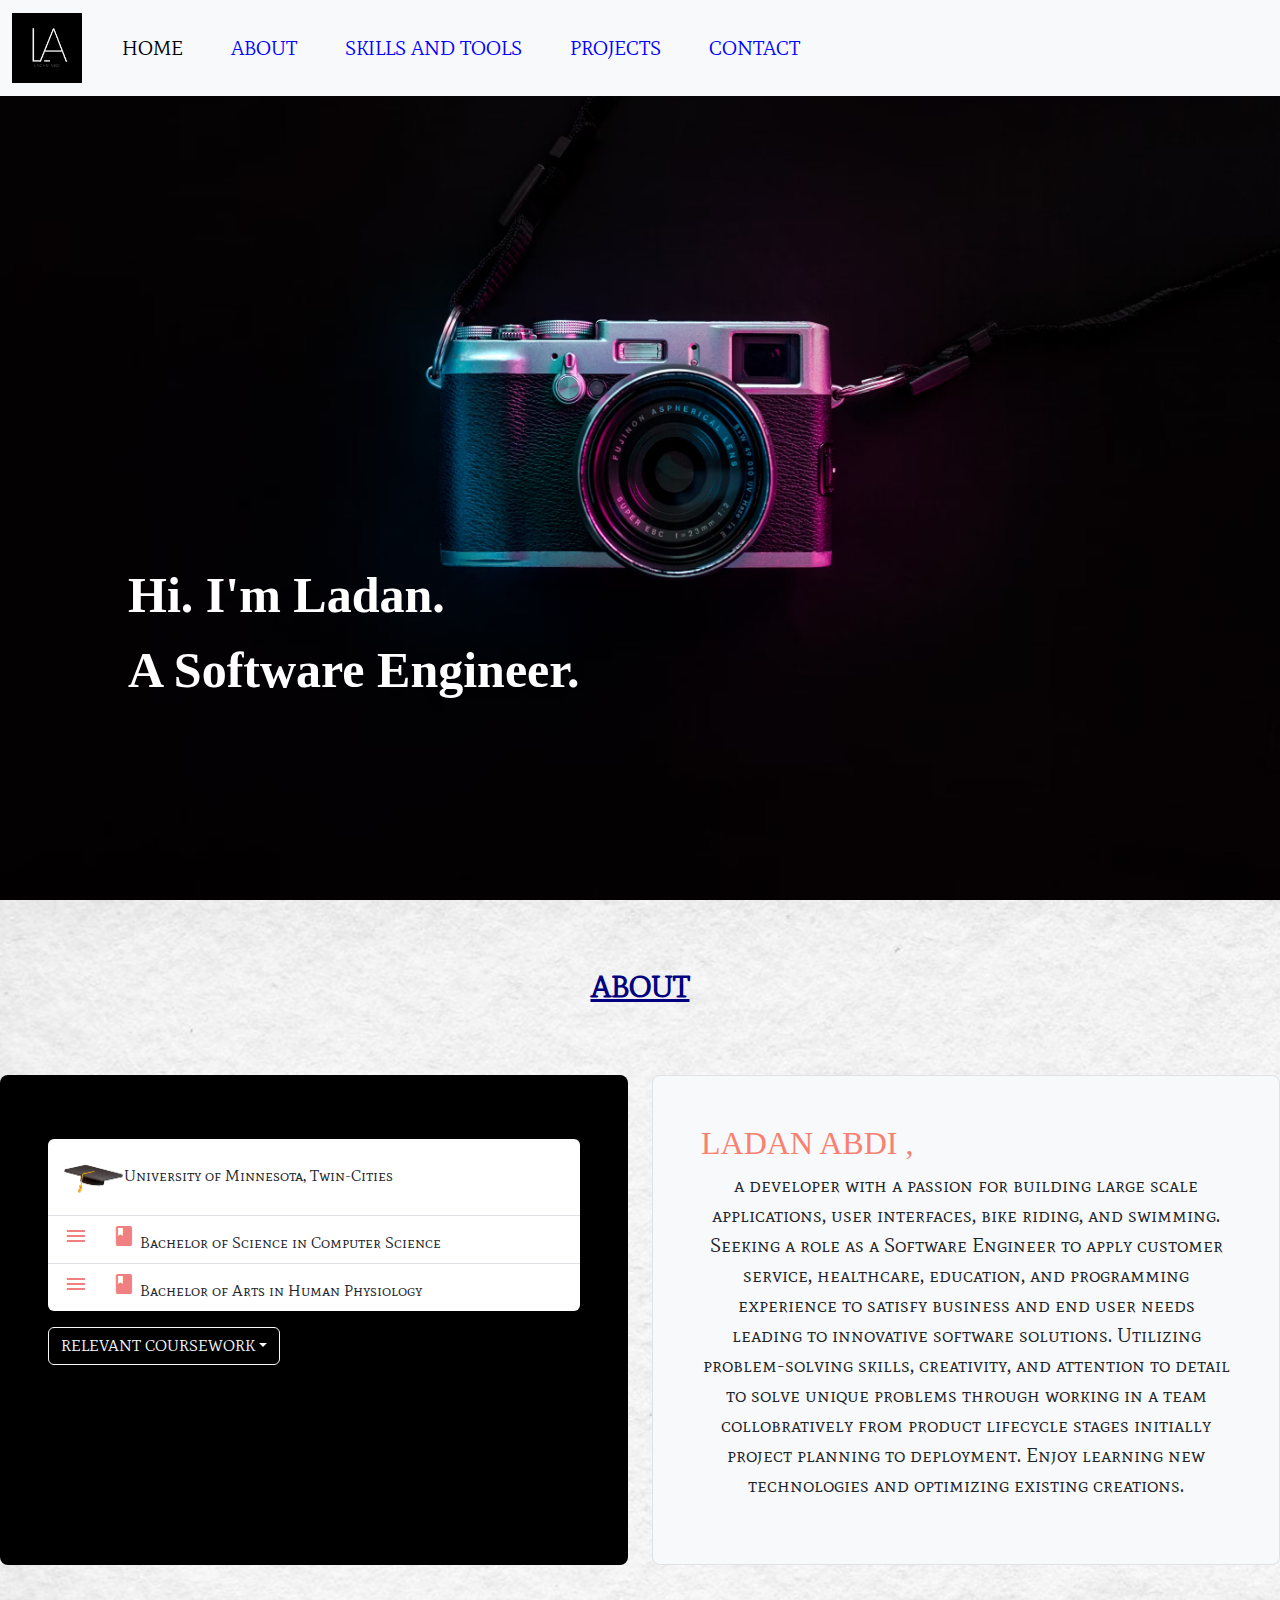
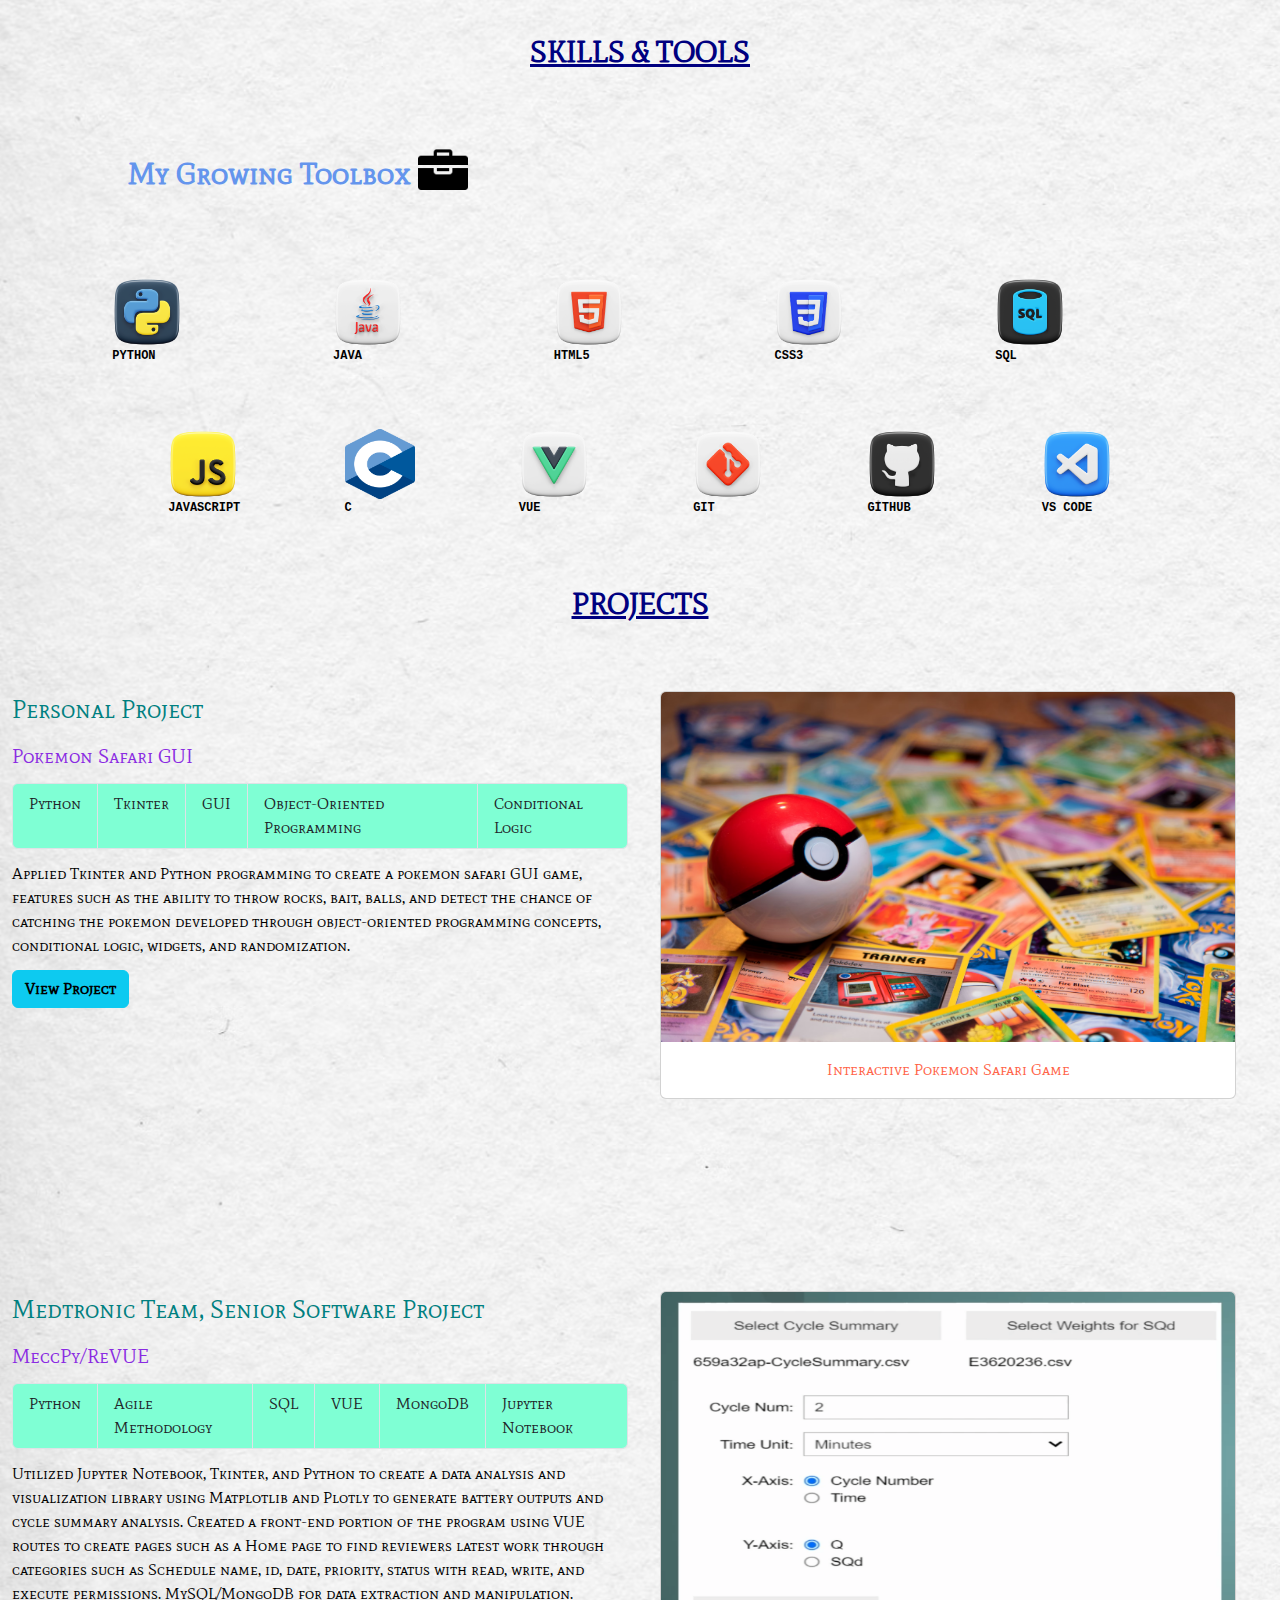
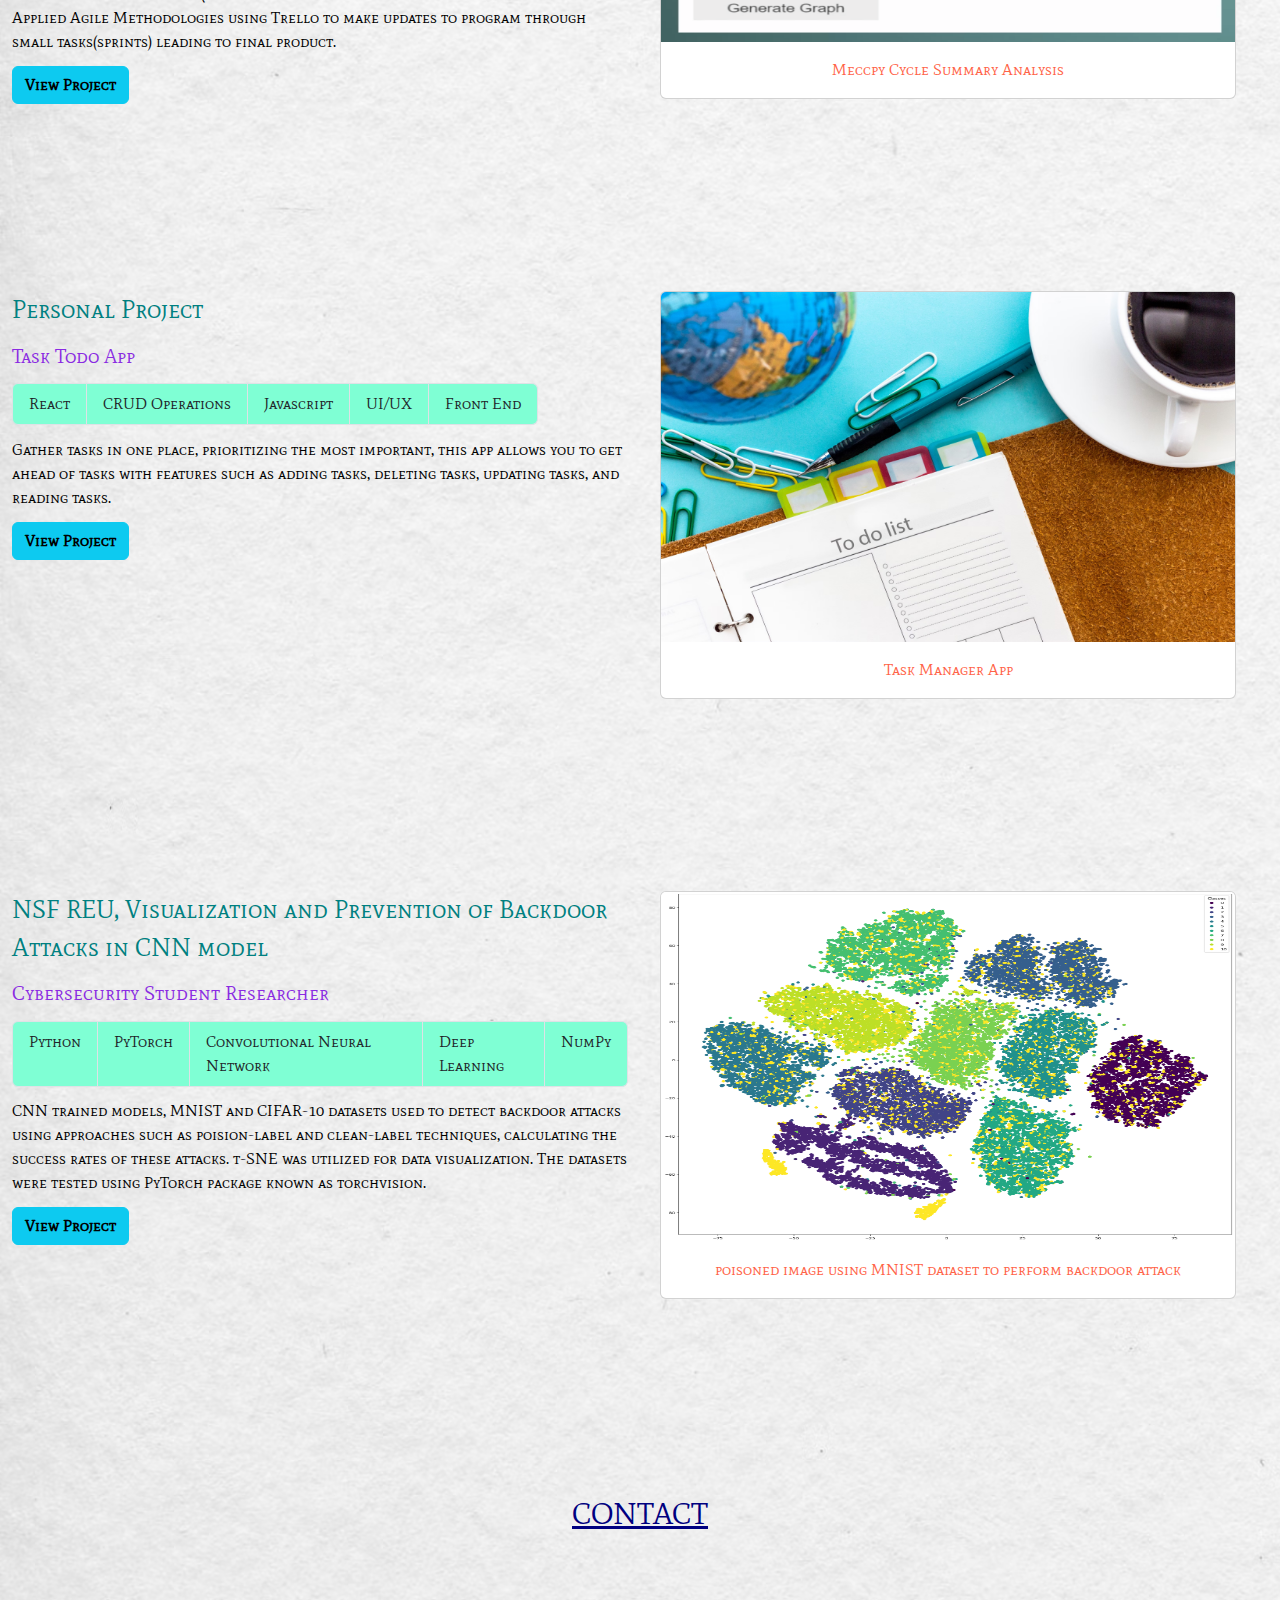
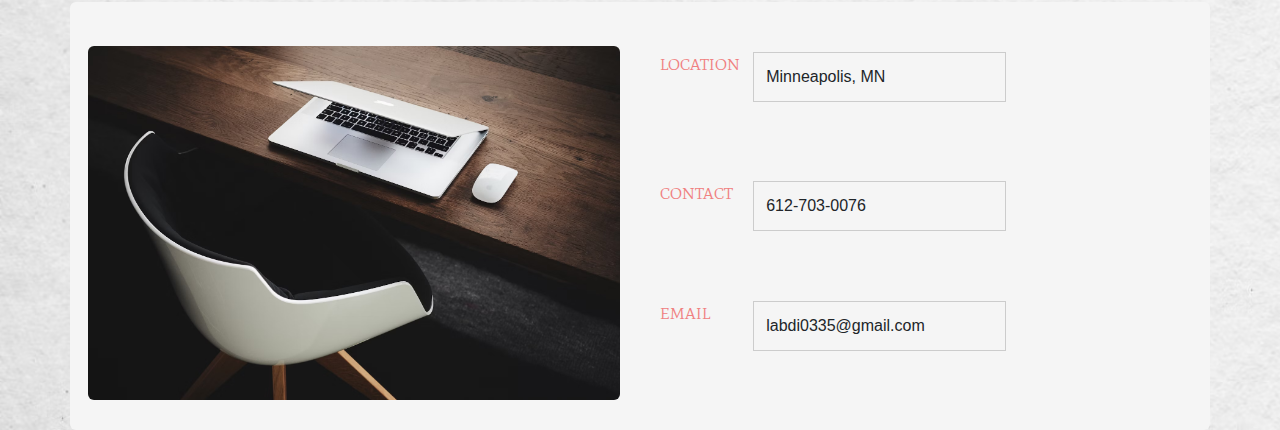
<file: index.html>
<!DOCTYPE html>
  <html lang="en">
  <head>
    <title>Ladan Abdi | Software Engineer</title>
    <meta charset="utf-8">
    <meta name="viewport" content="width=device-width, initial-scale=1">
    <link href="https://cdn.jsdelivr.net/npm/bootstrap@5.3.3/dist/css/bootstrap.min.css" rel="stylesheet" integrity="sha384-QWTKZyjpPEjISv5WaRU9OFeRpok6YctnYmDr5pNlyT2bRjXh0JMhjY6hW+ALEwIH" crossorigin="anonymous">
    <script src="https://cdn.jsdelivr.net/npm/bootstrap@5.3.3/dist/js/bootstrap.bundle.min.js" integrity="sha384-YvpcrYf0tY3lHB60NNkmXc5s9fDVZLESaAA55NDzOxhy9GkcIdslK1eN7N6jIeHz" crossorigin="anonymous"></script>
    <link href="https://fonts.googleapis.com/icon?family=Material+Icons" rel="stylesheet">
    <link rel="preconnect" href="https://fonts.googleapis.com">
    <link rel="preconnect" href="https://fonts.gstatic.com" crossorigin>
    <link href="https://fonts.googleapis.com/css2?family=Mate+SC&display=swap" rel="stylesheet">
    <link rel="stylesheet" href="styles.css">
  </head>



  <!--Main Page--> 

  <body data-bs-spy="scroll" data-bs-target="#navbarID" data-bs-offset="30">

      <!--Navigation--> 
    
      <nav id ="nav" class="navbar navbar-expand-lg navbar-light fixed-top bg-light">
        <div class="container-fluid">
          <a class="navbar-brand"><img src="img/R.png"></a>
          <button class="navbar-toggler" type="button" data-bs-toggle="collapse" data-bs-target="#navbarNav" aria-controls="navbarNav" aria-expanded="false" aria-label="Toggle navigation">
            <span class="navbar-toggler-icon"></span>
          </button>
          <div class="collapse navbar-collapse" id="navbarNav">
            <ul class="navbar-nav">
              <li class="nav-item">
                <a class="color-me nav-link active" aria-current="page" href="#home">Home</a>
              </li>
              <li class="nav-item">
                <a class="color-me nav-link" href="#about">About</a>
              </li>
              <li class="nav-item">
                <a class="color-me nav-link" href="#skills">Skills and Tools</a>
              </li>
              <li class="nav-item">
                <a class="color-me nav-link" href="#projects">Projects</a>
              </li>
              <li class="nav-item">
                <a class="color-me nav-link" href="#contact">Contact</a>
              </li>
            </ul>
          </div>
        </div>
      </nav>

      


      <!--Home Screen /Carousel Page--> 
    <div id="home">
      <div id="carouselExampleFade" class="carousel slide carousel-fade" data-bs-ride="carousel" data-bs-interval="800">
        <div class="carousel-inner">
          <div class="carousel-item active">
            <div id="nest" class="card-img-overlay float-end text-white d-flex flex-column justify-content-end" style="display:contents;font-size:50px; font-family:typewriter; justify-content:left; font-weight:900; margin-left:10%">
              Hi. I'm Ladan.<br> A Software Engineer.
            </div>
            <img src="img/main.png" class="img-fluid" alt="Pic1" style="width:100vw; height:100vh; background-size:cover">
          </div>
          <div class="carousel-item">
            <div id="nest" class="card-img-overlay float-left text-white d-flex flex-column justify-content-end" style="display:contents;font-size:50px;font-family:typewriter; justify-content:left; font-weight:900 ; margin-left:10%">
              Hi. I'm Ladan.<br> A Software Engineer.
            </div>
            <img src="img/pink.png" class="img-fluid" alt="Pic2" style="width:100vw; height:100vh; background-size:covoer">
          </div>
          <div class="carousel-item">
            <div id="nest" class="card-img-overlay float-left text-white d-flex flex-column justify-content-end" style="display:contents;font-size:50px;font-family:typewriter; justify-content:left; font-weight:900 ; margin-left:10%">
              Hi. I'm Ladan.<br> A Software Engineer.
            </div>
            <img src="img/desk.png" class="img-fluid" alt="Pic3" style="width:100vw; height:100vh; background-size:cover">
          </div>
        </div>
      </div>
      
    </div>




    <!--About ME/ Education and Experience Page--> 

    
    <div id = "wrap" style="background-image: url('img/background.png'); background-size:cover;">
      <div id = "about" style ="justify-content: center; margin-top: auto; padding-top:5%;margin-bottom:5%">
        <!-- Section: Split screen --> 
         <h1 style="font-size:30px; color:navy;font-family: Mate SC, serif; font-weight: 900;font-style: normal;"><u>About</u></h1>
         <div class="row align-items-md-stretch opacity-80">
         <div class="col-md-6">
          <div class="h-100 p-5 text-white bg-dark rounded-3">
             <p><ul class="list-group list-group-flush rounded">
              <li class="list-group-item" style="background-color:white;"><img src="img/graduation-hat.png" style="height:60px;width:60px;">University of Minnesota, Twin-Cities
              </li>
              <li class="list-group-item" style="background-color:white;"><span class="material-icons" style="background-size:20px">
                menu_book
                </span> Bachelor of Science in Computer Science
              </li>
              <li class="list-group-item" style="background-color:white;"><span class="material-icons" style="background-size:20px">
                menu_book
                </span> Bachelor of Arts in Human Physiology
              </li>
            </ul></p>
            <button class="btn btn-outline-light dropdown-toggle" type="button" id="dropdownMenuButton1" data-bs-toggle="dropdown" aria-expanded="false">Relevant Coursework</button>
            <ul class="dropdown-menu" aria-labelledby="dropdownMenuButton1">
              <li><a class="dropdown-item" >Introduction to Public Speaking</a></li>
              <li><a class="dropdown-item" >Personal Leadership</a></li>
              <li><a class="dropdown-item" >Software Engineering I</a></li>
              <li><a class="dropdown-item" >Program Design and Development</a></li>
              <li><a class="dropdown-item" >User Interface Design</a></li>
              <li><a class="dropdown-item" >Algorithms and Data Structures</a></li>
              <li><a class="dropdown-item" >Introduction to Operating Systems</a></li>
              <li><a class="dropdown-item" >Machine Architecture and Organization</a></li>
              <li><a class="dropdown-item" >Internet Programming</a></li>
              <li><a class="dropdown-item" >Introduction to Programming Concepts</a></li>
              <li><a class="dropdown-item" >Advanced Programming Principles</a></li>
            </ul>
            
          </div>
        </div>      
          <div class="col-md-6">
            <div class="h-100 p-5 bg-light border rounded-3">
              <h2 style="font-family:serif;">Ladan Abdi ,</h2>
              <p style="font-size:20px;"> a developer with a passion for building large scale applications, user interfaces, bike riding, and swimming. 
              Seeking a role as a Software Engineer to apply customer service, healthcare, education, and programming experience to satisfy business and end user needs
              leading to innovative software solutions. Utilizing problem-solving skills, creativity, and attention to detail to solve unique problems through 
              working in a team collobratively from product lifecycle stages initially project planning to deployment. Enjoy learning new technologies and optimizing existing creations.  </p>
            </div>
          </div>
        </div>
      </div>

   

    <!--Skills Page/ Interests--> 

  <div id="skills" class="content-center" >

    <h1 style="font-size:30px;font-family: Mate SC, serif; font-weight: 900;font-style: normal;color:navy;margin-bottom:5%"><u>Skills & Tools</u><br></h1>
    <div style="color:cornflowerblue;font-size:30px; font-weight:900">
    <div style="margin-left:10%;margin-bottom:5%">My Growing Toolbox
    <img src="img/toolbox.png" style="height:50px;width:50px;margin-bottom:2%;margin-right:5%;">
     </div>
    <div class="row1">
      <div class="image-container">
        <img class = "img-fluid" src="img/python.png" alt="image">
        <div class="overlay-text">PYTHON</div>
      </div>
      <div class="image-container">
        <img class = "img-fluid"  src="img/java.png" alt="image">
        <div class="overlay-text">JAVA</div>
      </div>
      <div class="image-container">
        <img class = "img-fluid"  src="img/html.png" alt="image">
        <div class="overlay-text">HTML5</div>
      </div>
      <div class="image-container">
        <img  class = "img-fluid" src="img/css3.png" alt="image">
        <div class="overlay-text">CSS3</div>
      </div>
      <div class="image-container">
        <img class = "img-fluid"  src="img/sql.png" alt="image">
        <div class="overlay-text">SQL</div>
      </div>

    </div>

    <div class="row2">
      <div class="image-container">
        <img class = "img-fluid"  src="img/javascript.png" alt="image">
        <div class="overlay-text" style="justify-content:center">Javascript</div>
      </div>
      <div class="image-container">
        <img class = "img-fluid" src="img/c.png" alt="image">
        <div class="overlay-text">C</div>
      </div>
      <div class="image-container">
        <img class = "img-fluid" src="img/vue.png" alt="image">
        <div class="overlay-text">VUE</div>
      </div>
      <div class="image-container">
        <img class = "img-fluid" src="img/git.png" alt="image">
        <div class="overlay-text">Git</div>
      </div>
      <div class="image-container">
        <img class = "img-fluid" src="img/github.png" alt="image">
        <div class="overlay-text">GitHub</div>
      </div>
      <div class="image-container">
        <img class = "img-fluid" src="img/vs.png" alt="image">
        <div class="overlay-text">VS Code</div>
      </div>
    </div>
  </div>
  </div>



    <!--Projects Page--> 

 <div id="projects" style="color:white">
  
  <h1 style="font-size:30px;font-family: Mate SC, serif; font-weight: 900;font-style: normal;margin-bottom:5%; margin-top:-10%"><u>Projects</u></h1>
  
  <div id="top" class="container-fluid">
    <div class="row gy-5">
      <div class="col-6">
        <div class="Group1">Personal Project</div>
        <div class="Group2">Pokemon Safari GUI</div>
        <div class="Group3"><ul class="sm-2 list-group list-group-horizontal-lg">
          <li class="list-group-item" >Python</li>
          <li class="list-group-item" >Tkinter</li>
          <li class="list-group-item" >GUI</li>
          <li class="list-group-item" >Object-Oriented Programming</li>
          <li class="list-group-item" >Conditional Logic</li>
        </ul>
        </div>
        <div style="color:black;">Applied Tkinter and Python programming to create a pokemon safari GUI game, features such as the ability to throw rocks, bait, balls, and detect
          the chance of catching the pokemon developed through object-oriented programming concepts, conditional logic, widgets, and randomization.</div>
        <div><a class="Group4 btn btn-info" href="Project1.html" role="button"><b>View Project</b></a></div>
      </div>

      <div id="top2" class="col-6">
        <div><div  class="card h-10 d-inline-block" style="height:10%">
          <img src="img/pikachu.png" class="card-img-top img-fluid" alt="..." style="height:350px">
          <div class="card-body">
            <p class="card-text">Interactive Pokemon Safari Game</p>
          </div>
      </div>
      </div>
  </div>
  </div>
  </div>
  
  <div  id="top" class="container-fluid">
    <div class="row gy-5">
      <div class="col-6">
        <div class="Group1">Medtronic Team, Senior Software Project</div>
        <div class="Group2">MeccPy/ReVUE</div>
        <div class="Group3"><ul class="sm-2 list-group list-group-horizontal-lg">
          <li class="list-group-item" >Python</li>
          <li class="list-group-item" >Agile Methodology</li>
          <li class="list-group-item" >SQL</li>
          <li class="list-group-item">VUE</li>
          <li class="list-group-item">MongoDB</li>
          <li class="list-group-item">Jupyter Notebook</li>
        </ul>
        </div>
        <div class="rounded" style="color:black;">Utilized Jupyter Notebook, Tkinter, and Python to create a data analysis and visualization library using Matplotlib and Plotly to generate battery outputs and cycle summary analysis. 
          Created a front-end portion of the program using VUE routes to create pages such as a Home page to find reviewers latest work through categories such as 
          Schedule name, id, date, priority, status with read, write, and execute permissions. MySQL/MongoDB for data extraction and manipulation. Applied Agile Methodologies using 
          Trello to make updates to program through small tasks(sprints) leading to final product.</div>
        <div><a class="Group4 btn btn-info" href="Project2.html" role="button"><b>View Project</b></a></div>
      </div>

      <div id="top2" class="col-6">
        <div><div class="card h-10 d-inline-block" style="height:10%">
          <img src="img/meccpy.png" class="card-img-top img-fluid" alt="..." style="height:350px">
          <div class="card-body">
            <p class="card-text">Meccpy Cycle Summary Analysis</p>
          </div>
      </div>
      </div>
  </div>
  </div>
  </div>
  <div  id="top" class="container-fluid">
    <div class="row gy-5">
      <div class="col-6">
        <div class="Group1">Personal Project</div>
        <div class="Group2">Task Todo App</div>
        <div class="Group3"><ul class="sm-2 list-group list-group-horizontal-lg">
          <li class="list-group-item" >React</li>
          <li class="list-group-item" >CRUD Operations</li>
          <li class="list-group-item" >Javascript</li>
          <li class="list-group-item">UI/UX</li>
          <li class="list-group-item">Front End</li>
        </ul>
        </div>
        <div class="rounded" style="color:black;">Gather tasks in one place, prioritizing the most important,
          this app allows you to get ahead of tasks with features such as adding tasks, deleting tasks, updating tasks, and reading tasks.
        </div>
        <div><a class="Group4 btn btn-info" href="Project3.html" role="button"><b>View Project</b></a></div>
      </div>

      <div id="top2" class="col-6">
        <div><div class="card h-10 d-inline-block" style="height:10%">
          <img src="img/todo.png" class="card-img-top img-fluid" alt="..." style="height:350px">
          <div class="card-body">
            <p class="card-text">Task Manager App</p>
          </div>
      </div>
      </div>
  </div>
  </div>
  </div>

  <div id ="top" class="container-fluid">
    <div class="row gy-5">
      <div class="col-6">
        <div class="Group1">NSF REU, Visualization and Prevention of Backdoor Attacks in CNN model </div>
        <div class="Group2">Cybersecurity Student Researcher</div>
        <div class="Group3"><ul class="sm-2 list-group list-group-horizontal-lg">
          <li class="list-group-item" >Python</li>
          <li class="list-group-item" >PyTorch</li>
          <li class="list-group-item" >Convolutional Neural Network</li>
          <li class="list-group-item" >Deep Learning</li>
          <li class="list-group-item" >NumPy</li>
        </ul>
        </div>
        <!--image type: out2_2D_3by3_poissonedimages_no_val_200e_mnist_-->
        <div style="color:black;">CNN trained models, MNIST and CIFAR-10 datasets used to detect backdoor attacks using approaches such as poision-label and clean-label techniques, calculating the success rates of these attacks. t-SNE was utilized for data visualization. 

          The datasets were tested using PyTorch package known as torchvision.</div>
        <div><a class="Group4 btn btn-info" href="Project4.html" role="button"><b>View Project</b></a></div>
      </div>

      <div id="top2" class="col-6">
        <div><div class="card h-10 d-inline-block" style="height:10%">
          <img src="img/cnn.png" class="card-img-top img-fluid" alt="..." style="height:350px">
          <div class="card-body">
            <p class="card-text">poisoned image using MNIST dataset to perform backdoor attack</p>
          </div>
      </div>
      </div>
  </div>
  </div>
  </div>


  </div>



    <!--Contact Page--> 

    <div id ="contactme">     
    <h1 style="font-family: Mate SC, serif; font-size:30px;"><u>Contact</u></h1>
    <div id ="contact" class="container rounded">

      <div style="text-align:center">
        <h2 class=".text-decoration-underline"></h2>
      </div>
      <div class="row">
        <div class="column">
          <img class="rounded img-fluid" src="img/contact.png" >
        </div>
        <div  id ="spacer" class="column d-grid gap-3 mx-auto">
            <div class="mb-3 row">
              <label for="staticEmail" class="col-md-2 col-form-label">Location</label>
              <div class="col-sm-10">
                <input type="text" readonly class="form-control-plaintext" id="staticEmail" value="Minneapolis, MN">
              </div>
            </div>
            <div class="mb-3 my-2 row">
              <label for="staticEmail" class="col-md-2 col-form-label">Contact</label>
              <div class="col-sm-10">
                <input type="text" readonly class="form-control-plaintext" id="staticEmail" value="612-703-0076">
              </div>
            </div>
            <div class="mb-3 row">
              <label for="staticEmail" class="col-md-2 col-form-label">Email</label>
              <div class="col-sm-10">
                <input type="text" readonly class="form-control-plaintext" id="staticEmail" value="labdi0335@gmail.com">
              </div>
            </div>

        </div>
      </div>
    </div>
    </div>
</div>
</body>
</html>
</file>
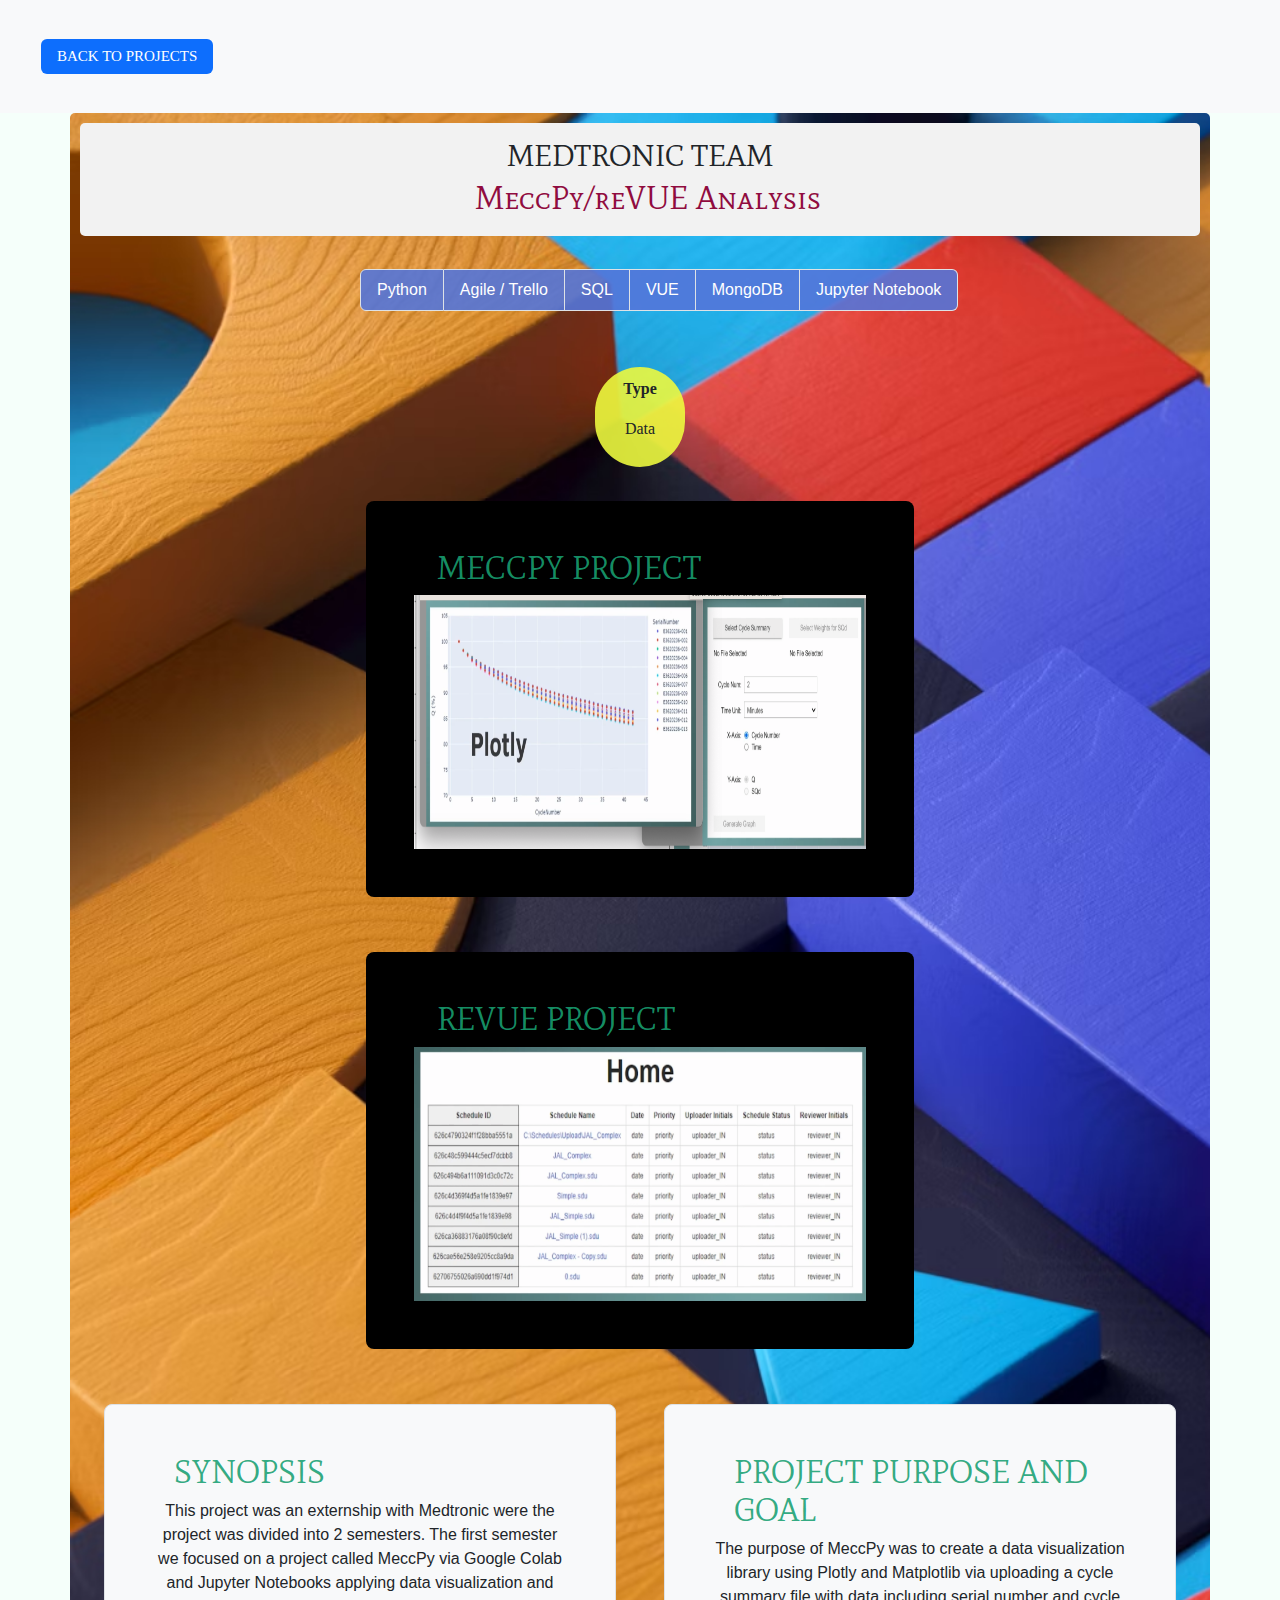
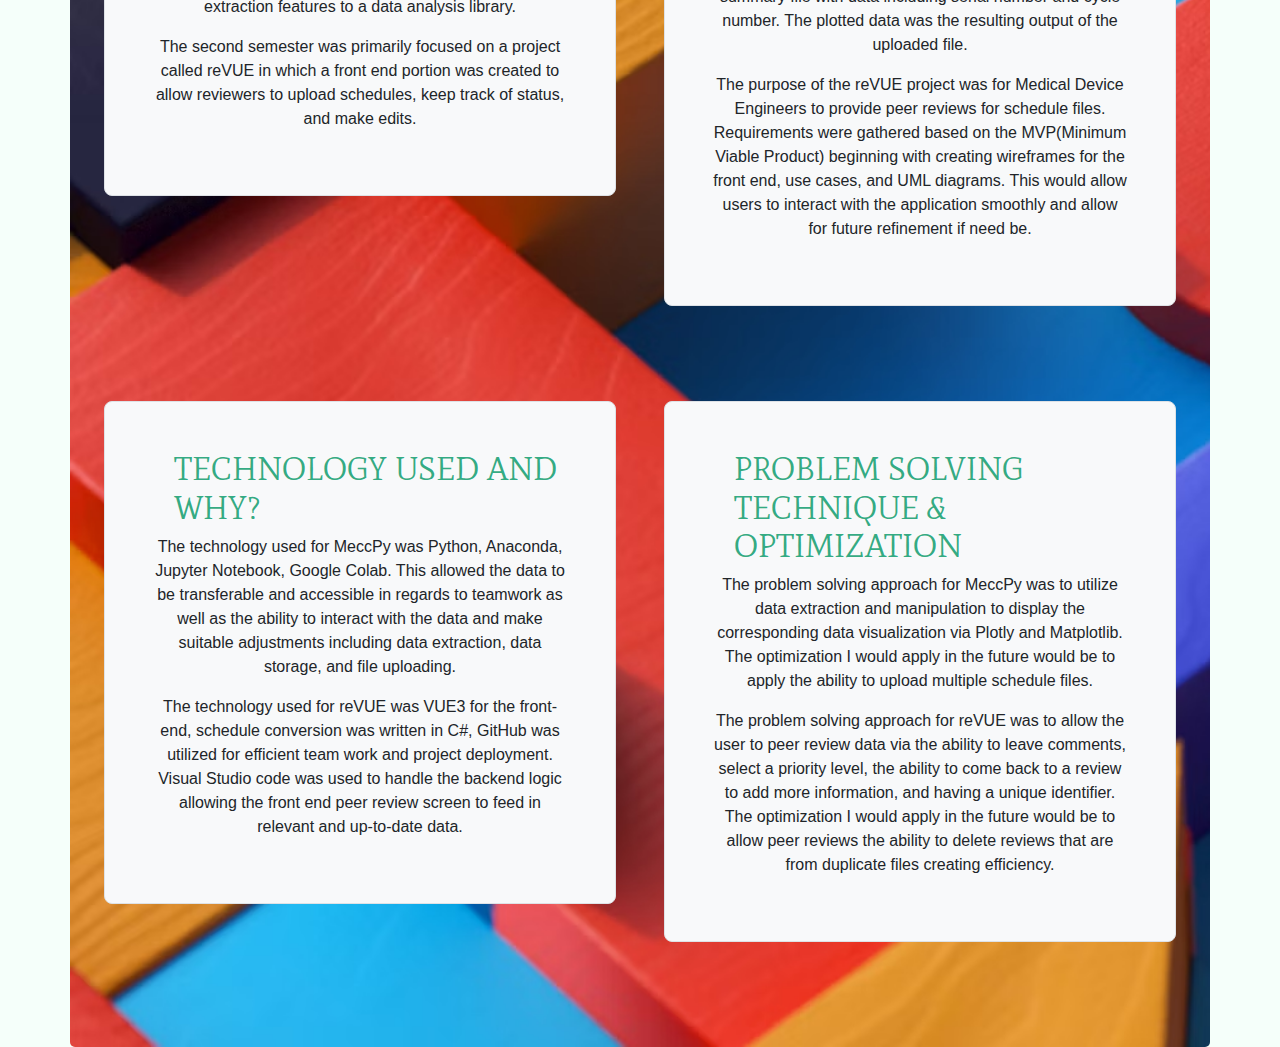
<file: Project2.html>
<!DOCTYPE html>
  <html lang="en">
  <head>
    <title>MeccPy/reVUE Project</title>
    <meta charset="utf-8">
    <meta name="viewport" content="width=device-width, initial-scale=1">
    <link href="https://cdn.jsdelivr.net/npm/bootstrap@5.3.3/dist/css/bootstrap.min.css" rel="stylesheet" integrity="sha384-QWTKZyjpPEjISv5WaRU9OFeRpok6YctnYmDr5pNlyT2bRjXh0JMhjY6hW+ALEwIH" crossorigin="anonymous">
    <script src="https://cdn.jsdelivr.net/npm/bootstrap@5.3.3/dist/js/bootstrap.bundle.min.js" integrity="sha384-YvpcrYf0tY3lHB60NNkmXc5s9fDVZLESaAA55NDzOxhy9GkcIdslK1eN7N6jIeHz" crossorigin="anonymous"></script>
    <link href="https://fonts.googleapis.com/icon?family=Material+Icons" rel="stylesheet">
    <link rel="preconnect" href="https://fonts.googleapis.com">
    <link rel="preconnect" href="https://fonts.gstatic.com" crossorigin>
    <link href="https://fonts.googleapis.com/css2?family=Mate+SC&display=swap" rel="stylesheet">
    <link rel="stylesheet" href="styles.css">
  </head>

  <body id="proj" data-bs-spy="scroll" data-bs-target="#navbarID" data-bs-offset="30">

    <!--Navigation--> 
  
    <ul class="nav nav-pills bg-light sticky-top" role="tablist">
      <li class="nav-item">
        <a class="nav-link active" style = "font-size: 15px; font-family: typewriter"  href="index.html#projects">Back to Projects</a>
      </li>
    </ul>

    <div id="back2" class="container">
            
            <div id="tech" class="container"><h1 class="blog-header-logo text-dark">Medtronic Team</h1>
            <div><h2 class="Grp2">MeccPy/reVUE Analysis</h2></div>
            </div>
        <div id="tech">
          <div class="tech2"><ul class="sm-2 list-group list-group-horizontal-lg">
            <li class="list-group-item" >Python</li>
            <li class="list-group-item" >Agile / Trello</li>
            <li class="list-group-item" >SQL</li>
            <li class="list-group-item">VUE</li>
            <li class="list-group-item">MongoDB</li>
            <li class="list-group-item">Jupyter Notebook</li>
          </ul>
          </div>
          <div class="type container rounded-pill">
            <p><b>Type</b></p>
            <p>Data</p></div>
      </div>
    <div class="row align-items-md-stretch justify-content-center">
      <div class="col-md-6">
        <div id="back" class="h-70 p-5 text-bg-dark rounded-3 bg-dark">
          <h2 class="live">MeccPy Project</h2>
          <div class="ratio ratio-16x9">
            <img src="img/fall.png" ></img>
          </div>
        </div>
        <div id="back" class="h-70 p-5 text-bg-dark rounded-3 bg-dark">
          <h2 class="live">reVUE Project</h2>
          <div class="ratio ratio-16x9">
            <img src="img/spring.png" class="img-fluid"></img>
          </div>
        </div>
      </div>
    </div>



    <div class="px-4">
      <div class="row gx-5">
        <div class="col-md-6 ">
          <div class="h-60 p-5 bg-body-tertiary border rounded-3">
            <h2 class="live">Synopsis</h2>
            <p>This project was an externship with Medtronic were the project was divided into 2 semesters.
              The first semester we focused on a project called MeccPy via Google Colab and Jupyter Notebooks
              applying data visualization and extraction features to a data analysis library.
            </p>
            <p>The second semester was primarily focused on a project called reVUE in which a front end 
              portion was created to allow reviewers to upload schedules, keep track of status, and make edits. </p>
          </div>
        </div>
        <div class="col-md-6 ">
          <div class="h-60 p-5 bg-body-tertiary border rounded-3">
            <h2 class="live">Project Purpose and Goal</h2>
            <p>The purpose of MeccPy was to create a data visualization library using Plotly and Matplotlib
              via uploading a cycle summary file with data including serial number and cycle number. 
              The plotted data was the resulting output of the uploaded file.
            </p>
           <p>
            The purpose of the reVUE project was for Medical Device Engineers to provide peer reviews for 
            schedule files. Requirements were gathered based on the MVP(Minimum Viable Product) beginning with
            creating wireframes for the front end, use cases, and UML diagrams. This would allow users to 
            interact with the application smoothly and allow for future refinement if need be.
           </p>
          </div>
        </div>
      </div>
    </div>

        <div class="px-4">
          <div class="row gx-5">
            <div class="col-md-6 ">
              <div class="h-60 p-5 bg-body-tertiary border rounded-3">
                <h2 class="live">Technology Used and Why?</h2>
             <p>The technology used for MeccPy was Python, Anaconda, Jupyter Notebook, Google Colab. 
              This allowed the data to be transferable and accessible in regards to teamwork as well as the ability
              to interact with the data and make suitable adjustments including data extraction, data storage, and file uploading.
             </p>
             <p>
              The technology used for reVUE was VUE3 for the front-end, schedule conversion was written in C#, GitHub was utilized for 
              efficient team work and project deployment. Visual Studio code was used to handle the backend logic
              allowing the front end peer review screen to feed in relevant and up-to-date data.
             </p>
            
            </div>
            </div>
            <div class="col-md-6 ">
              <div class="h-60 p-5 bg-body-tertiary border rounded-3">
                <h2 class="live">Problem Solving Technique & Optimization</h2>
                <p>The problem solving approach for MeccPy was to utilize data extraction
                  and manipulation to display the corresponding data visualization via Plotly
                  and Matplotlib. The optimization I would apply in the future would be to apply the ability
                  to upload multiple schedule files.
                </p>
                <p>
                  The problem solving approach for reVUE was to allow the user to peer review
                  data via the ability to leave comments, select a priority level, the ability to
                  come back to a review to add more information, and having a unique identifier.
                  The optimization I would apply in the future would be to 
                  allow peer reviews the ability to delete reviews that are from duplicate files
                  creating efficiency.
                </p>
              
              </div>
            </div>
          </div>
        </div>

      </div>
  </body>


  </html>
</file>
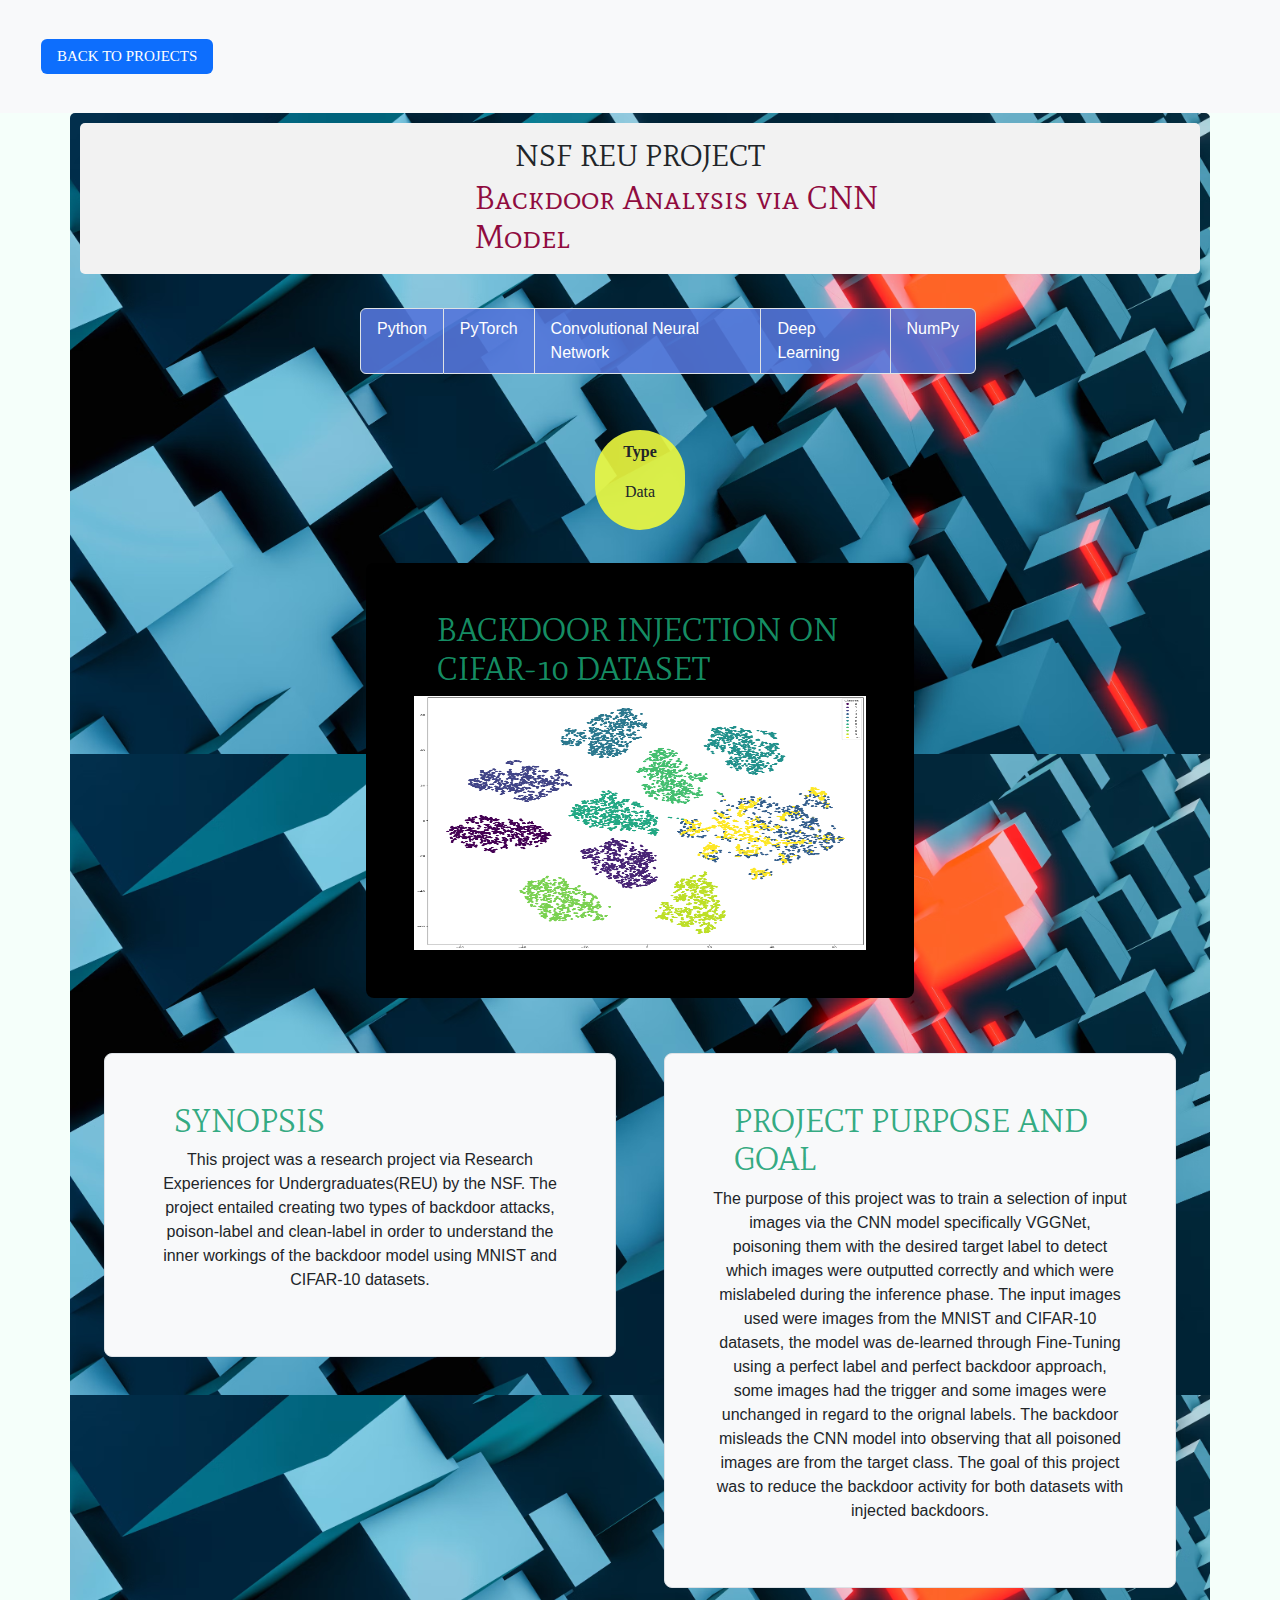
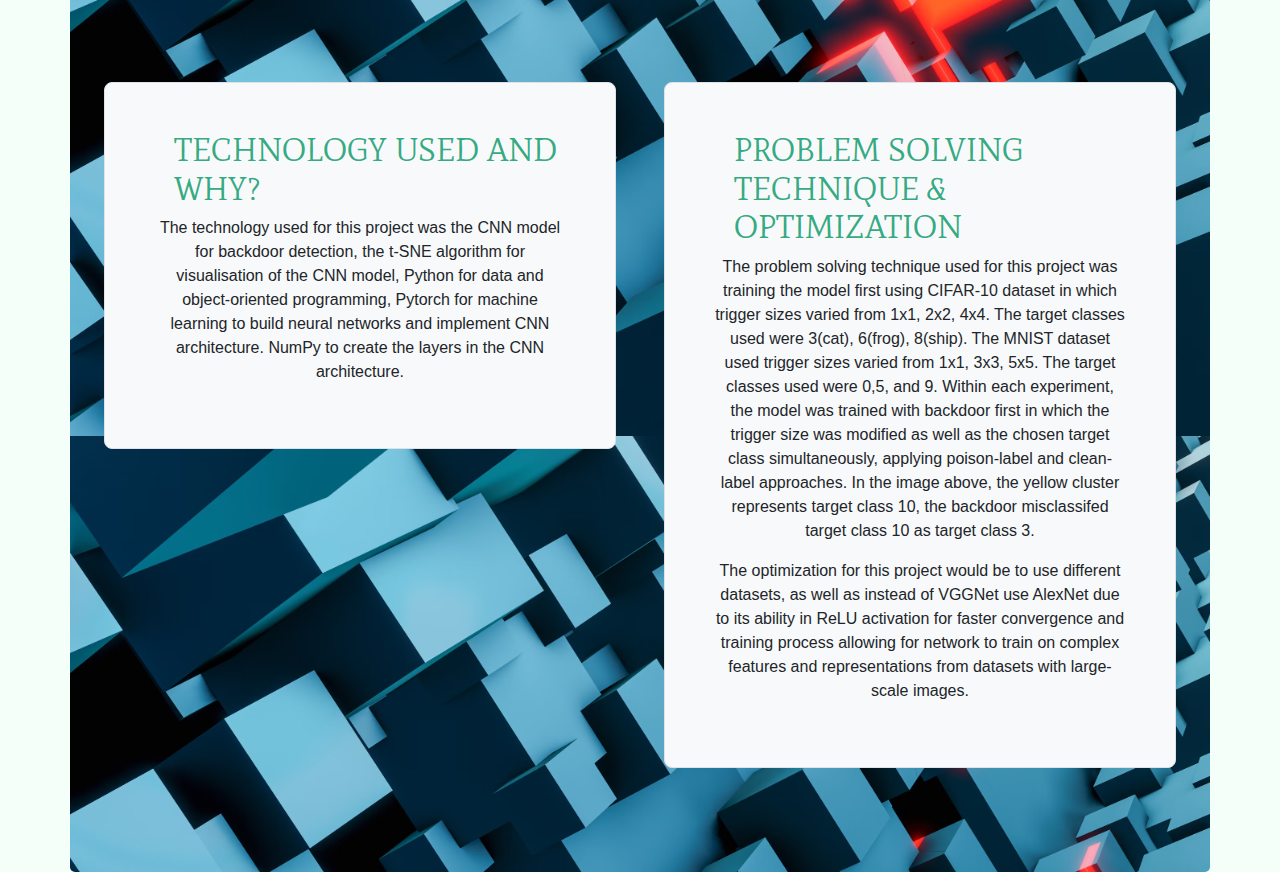
<file: Project4.html>
<!DOCTYPE html>
  <html lang="en">
  <head>
    <title>NSF REU Backdoor Project</title>
    <meta charset="utf-8">
    <meta name="viewport" content="width=device-width, initial-scale=1">
    <link href="https://cdn.jsdelivr.net/npm/bootstrap@5.3.3/dist/css/bootstrap.min.css" rel="stylesheet" integrity="sha384-QWTKZyjpPEjISv5WaRU9OFeRpok6YctnYmDr5pNlyT2bRjXh0JMhjY6hW+ALEwIH" crossorigin="anonymous">
    <script src="https://cdn.jsdelivr.net/npm/bootstrap@5.3.3/dist/js/bootstrap.bundle.min.js" integrity="sha384-YvpcrYf0tY3lHB60NNkmXc5s9fDVZLESaAA55NDzOxhy9GkcIdslK1eN7N6jIeHz" crossorigin="anonymous"></script>
    <link href="https://fonts.googleapis.com/icon?family=Material+Icons" rel="stylesheet">
    <link rel="preconnect" href="https://fonts.googleapis.com">
    <link rel="preconnect" href="https://fonts.gstatic.com" crossorigin>
    <link href="https://fonts.googleapis.com/css2?family=Mate+SC&display=swap" rel="stylesheet">
    <link rel="stylesheet" href="styles.css">
  </head>

  <body id="proj" data-bs-spy="scroll" data-bs-target="#navbarID" data-bs-offset="30">

    <!--Navigation--> 
  
    <ul class="nav nav-pills bg-light sticky-top" role="tablist">
      <li class="nav-item">
        <a class="nav-link active" style = "font-size: 15px; font-family: typewriter"  href="index.html#projects">Back to Projects</a>
      </li>
    </ul>

    <div id="back4" class="container">
            
            <div id="tech" class="container"><h1 class="blog-header-logo text-dark">NSF REU Project</h1>
            <div><h2 class="Grp2">Backdoor Analysis via CNN Model</h2></div>
            </div>
        <div id="tech">
          <div class="tech2"><ul class="sm-2 list-group list-group-horizontal-lg">
            <li class="list-group-item" >Python</li>
            <li class="list-group-item" >PyTorch</li>
            <li class="list-group-item" >Convolutional Neural Network</li>
            <li class="list-group-item" >Deep Learning</li>
            <li class="list-group-item" >NumPy</li>
          </ul>
          </div>
          <div class="type container rounded-pill">
            <p><b>Type</b></p>
            <p>Data</p></div>
      </div>
    <div class="row align-items-md-stretch justify-content-center">
      <div class="col-md-6">
        <div id="back" class="h-70 p-5 text-bg-dark rounded-3 bg-dark">
          <h2 class="live">Backdoor Injection on CIFAR-10 dataset</h2>
          <div class="ratio ratio-16x9">
            <img src="img/out9_2D_1by1_poissonedimages_no_val_200e_class3 copy.png" class="img-fluid"></img>
          </div>
        </div>
      </div>
    </div>



    <div class="px-4">
      <div class="row gx-5">
        <div class="col-md-6 ">
          <div class="h-60 p-5 bg-body-tertiary border rounded-3">
            <h2 class="live">Synopsis</h2>
            <p>This project was a research project via Research Experiences for Undergraduates(REU) by the NSF.
              The project entailed creating two types of backdoor attacks, poison-label and clean-label
              in order to understand the inner workings of the backdoor model using MNIST and CIFAR-10 datasets.
            </p></div>
        </div>
        <div class="col-md-6 ">
          <div class="h-60 p-5 bg-body-tertiary border rounded-3">
            <h2 class="live">Project Purpose and Goal</h2>
            <p>The purpose of this project was to train a selection of input images via the CNN model specifically VGGNet, 
              poisoning them with the desired target label to detect which images were outputted correctly
              and which were mislabeled during the inference phase.
              The input images used were images from the MNIST and CIFAR-10 datasets, the model was de-learned 
              through Fine-Tuning using a perfect label and perfect backdoor approach, some images had the trigger
              and some images were unchanged in regard to the orignal labels. The backdoor misleads the CNN model into observing that 
              all poisoned images are from the target class.
              The goal of this project was to reduce the backdoor activity for both datasets with injected backdoors. 
            </p></div>
        </div>
      </div>
    </div>

        <div class="px-4">
          <div class="row gx-5">
            <div class="col-md-6 ">
              <div class="h-60 p-5 bg-body-tertiary border rounded-3"><h2 class="live">Technology Used and Why?</h2>
                <p>The technology used for this project was the CNN model for backdoor detection,
                  the t-SNE algorithm for visualisation of the CNN model, Python for data and object-oriented programming,
                  Pytorch for machine learning to build neural networks and implement CNN architecture.
                  NumPy to create the layers in the CNN architecture.
                </object-orientation>
                </p></div>
            </div>
            <div class="col-md-6 ">
              <div class="h-60 p-5 bg-body-tertiary border rounded-3">
                <h2 class="live">Problem Solving Technique & Optimization</h2>
                <p>The problem solving technique used for this project was training the model first
                  using CIFAR-10 dataset in which trigger sizes varied from 1x1, 2x2, 4x4. The target
                  classes used were 3(cat), 6(frog), 8(ship).
                  The MNIST dataset used trigger sizes varied from 1x1, 3x3, 5x5. The target
                  classes used were 0,5, and 9.
                  Within each experiment, the model was trained with backdoor first in which the 
                  trigger size was modified as well as the chosen target class simultaneously, applying
                  poison-label and clean-label approaches. In the image above, the yellow cluster 
                  represents target class 10, the backdoor misclassifed target class 10 as target class 3.
                </p>
                <p>
                  The optimization for this project would be to use different datasets,
                  as well as instead of VGGNet use AlexNet due to its ability
                  in ReLU activation for faster convergence and training process allowing for network
                  to train on complex features and representations from datasets with large-scale images.

                </p>
              </div>
            </div>
          </div>
        </div>

      </div>
  </body>


  </html>
</file>
<file: styles.css>
.text-over-img { 
    z-index:1; 
    font-size: 1.2em ;
    margin-top: -100px; 
  } 
  .mate-sc-regular {
  font-family: "Mate SC", serif;
  font-weight: 400;
  font-style: normal;
  }

  h1{
    font-size:30px;
    font-family: Mate SC, serif; 
    font-weight: 900;
    font-style: normal;
    color:navy;
    margin-bottom:5%;
  }
  
  #home{
    height:100vh;
    width: 100%;
  }

  #nest{
    margin-bottom:15%;
    margin-left:5%;
  }

  .color-me{
    color:blue;
    font-family: Mate SC, serif; font-weight: 400;font-style: normal;
    justify-items: center;
}

  #projects{
    height:100%;
    width: 100%;
    font-family: Mate SC, serif; font-weight: 400;font-style: normal;
    margin-top: 15%;
  }
  a img{
    height:70px;
    width:70px;
  }

  #contact{
    width: 100%;
    height:100%;
    font-family: Mate SC, serif; font-weight: 400;font-style: normal;
    background-color: whitesmoke;
    margin-bottom: 15%;
  }

  #skills{
    height:100%;
    width: 100%;
    font-family: Mate SC, serif; font-weight: 400;font-style: normal;
  }
  
  #about{
    height:100%;
    width: 100%;
    font-family: Mate SC, serif; font-weight: 400;font-style: normal;
  }
  
  .centered {
    position: absolute;
    top: 50%;
    left: 50%;
    transform: translate(-50%, -50%);
  }

  #contact{
    background-size: 95%;
    background-position-x: center;
    background-position: center;
    background-position: 0%;
    color:white;
    font-family: 'Gill Sans', 'Gill Sans MT', Calibri, 'Trebuchet MS', sans-serif;
    
  }
  .nav{
    padding: 25px;
  }
  .items{
    display:inline-table;
    background-blend-mode: darken;
    background-image: url('img/contact.png');
  }
  #proj{
    background-color:mintcream;
  }

  #one{
    background-color:yellow;
    justify-items: center;
  }

  .accordion-item{
    justify-content: center;
  }

  .bg-dark {
    background-color: black !important;
  }
  .cards-wrapper{
      display:flex;
      
  }
  .list-group-item{
    background-color:aquamarine;
  }
  .image-wrapper{
      height: 21vw;
      margin:0 auto;
  }
  .card-text{
    color:tomato;
  }


  #top2{
    width:600px;
    height:600px;
  }
  
  .image-wrapper img{
      width: 100;
      height: 100%;
  }
  .card{
      margin: 0 .5em;
      width: calc(100%);
  }

  input:focus {
    outline: none;
  }

  #material-icons{
    width: 30px;
    height: 30px;
  }
  span{
    color: lightcoral;
  }

  p {
      text-align: center;
  }

  .nav-item, h1, button{
    text-align: center;
    padding: 14px 16px;
    font-family: "Lucida Sans Typewriter", "Lucida Console", monaco,
    "Bitstream Vera Sans Mono", monospace; 
    font-size: 20px; 
    font-style: normal; 
    font-variant: normal; 
    font-weight: 400; 
    line-height: 18.5714px; 
    text-transform: uppercase;
  }

  * {
    box-sizing: border-box;
  }
  
  /* Set a background color */
  body {
    background-color: white;
    font-family: Helvetica, sans-serif;
    height:100vw;
  }


  .row1 {
    display:flex;
    flex-direction: row;
    margin-left: -3%;
    vertical-align: baseline;
    justify-content:space-evenly;
    margin-bottom:5%;
    margin-right:5%;
  }

  .image-container img{
    width:70px;
    height:70px;
  }
  .Group1{
    color:teal;
    font-size: 25px;
    margin-bottom:2%;
  }
  .Group2{
    font-size: 20px;
    margin-bottom:2%;
    color:blueviolet;
  }
  .Group3{
    margin-bottom:2%;

  }
  .Group4{
    margin-top:2%;
  }
  .image-container div{
    color:black;
    font-family:monospace;
    font-size: 12px;
    justify-content: center;
    text-transform:uppercase ;
    justify-content: space-around;
  }

  .row2 {
    display:flex;
    flex-direction: row;
    margin-left: 5%;
    vertical-align: baseline;
    justify-content:space-evenly;
    margin-right:5%;
  }
  
  #listProject{
    margin-bottom:5%;
  }

  * {
    box-sizing: border-box;
  }
  
  /* Style inputs */
  input[type=text], select, textarea {
    width: 100%;
    padding: 12px;
    border: 1px solid #ccc;
    margin-top: 6px;
    margin-bottom: 16px;
    resize: vertical;
  }
  
  input[type=submit] {
    background-color: #04AA6D;
    color: white;
    padding: 12px 20px;
    border: none;
    cursor: pointer;
  }
  
  input[type=submit]:hover {
    background-color: #45a049;
  }
  
  /* Style the container/contact section */
  .container {
    border-radius: 5px;
    background-color: #f2f2f2;
    padding: 10px;
  }
  
  /* Create two columns that float next to eachother */
  .column {
    float: left;
    width: 50%;
    margin-top: 6px;
    padding: 20px;
  }
  
  /* Clear floats after the columns */
  .row:after {
    content: "";
    display: table;
    clear: both;
  }
  
  /* Responsive layout - when the screen is less than 600px wide, make the two columns stack on top of each other instead of next to each other */
  @media screen and (max-width: 600px) {
    .column, input[type=submit] {
      width: 100%;
      margin-top: 0;
    }
  }

  .connect{
    height:600px;
    border-style:hidden;
    background-blend-mode:luminosity;
  }

  #spacer{
    justify-content: space-between;
  }

  input{
    margin-left: 15%;
  }

  label{
    color:lightcoral;
    text-transform: uppercase ;
    font-family: Mate SC, serif; font-weight: 400;font-style: normal;
  }

  h2{
    color: salmon;
    text-transform: uppercase ;
    font-family: Mate SC, serif; font-weight: 400;font-style: normal;
  }

  .blog-header-logo {
    font-size: 30px;
    font-family: Mate SC, serif; font-weight: 400;font-style: normal;
  }

  .tech2{
   padding-left:25%;
   padding-right: 20%;
   margin-bottom: 5%;
  }
  
  .tech2 .list-group-item{
    background-color: #5475d9e5;
    color:white;
   }

  #tech{
    margin-bottom:3%;
  }

  .Grp2{
    margin-left:35%;
    margin-right: 20%;
    color:#900C3F ;
    text-transform: none;
    margin-top:-5%;
  }
  #back1{
    background-image:url("img/pokicards.png");
    background-size: cover;
  }
  #back2{
    background-image:url("img/proj2bg.png");
    background-size:cover;
  }
  #backThree{
    background-image:url("img/todo1.png");
    background-size:cover;
    background-size: 500px;
  }

  #back4{
    background-image:url("img/backdoorr.png");
    background-size:contain;
  }

  #back5{
    background-image:url("img/hotelback.png");
    background-size:cover;
  }

  .h-60{
    margin-bottom:18.5%;
  }

  .live{
    margin-left:5%;
  }

  .type{
    justify-content: center;
    height:100px;
    width:90px;
    background-color:#edf93ee5;
    font-family: typewriter;
  }

  .t1{
    margin-left:15%;
    margin-top:15%;
  }

  .t1 b{
    margin-left:16%;
  }

  .topic{
    margin-top:45%;
  }

  #back{
    margin-bottom: 10%;
  }



.space1{
  justify-content: space-around;
}

.live{
  color:	#18a072e5;

}
.tech4{
  padding-left:32%;
  padding-right: 20%;
  margin-bottom: 5%;
}
.tech4 .list-group-item{
  background-color: #5475d9e5;
  color:white;
 }

 .tech3{
  padding-left:30%;
  padding-right: 20%;
  margin-bottom: 5%;
}
.tech3 .list-group-item{
  background-color: #5475d9e5;
  color:white;
 }
</file>
